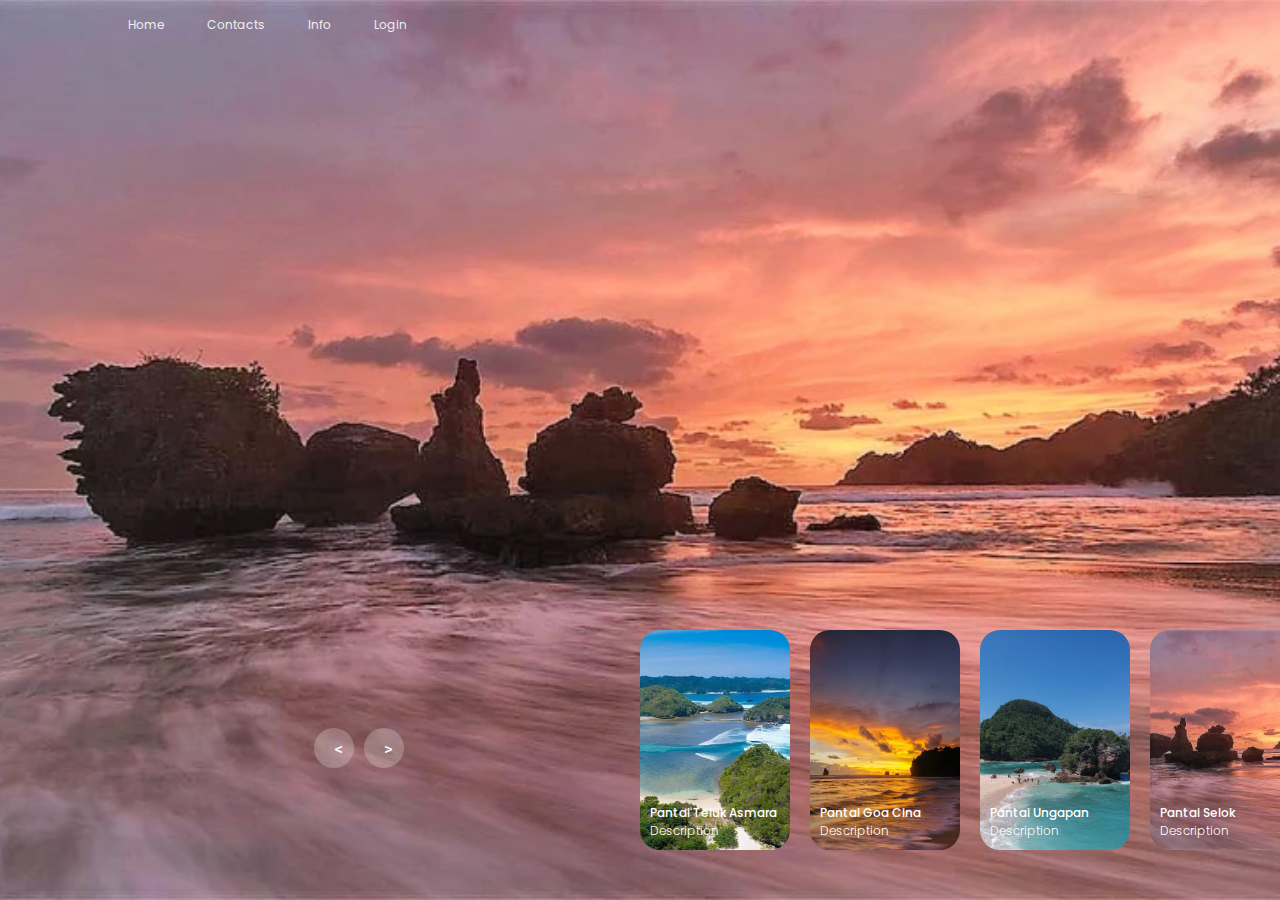
<file: index.html>
<!DOCTYPE html>
<html lang="en">
<head>
    <meta charset="UTF-8">
    <meta name="viewport" content="width=device-width, initial-scale=1.0">
    <title>Visit Malang</title>
    <link rel="stylesheet" href="style.css">
</head>
<body>
    <header>
        <nav>
            <a href="/index.html">Home</a>
            <a href="/contact.html">Contacts</a>
            <a href="/index.html">Info</a>
            <a href="/login.html">Login</a>
        </nav>
    </header>

    <!-- carousel -->
    <div class="carousel">
        <!-- list item -->
        <div class="list">
            <div class="item">
                <img src="image/web1.jpg">
                <div class="content">
                    <!-- <div class="author">ENTAH</div>
                    <div class="title">Pantai Selok</div> -->
                    <div class="topic">Pantai Selok</div>
                    <div class="des">
                        <!-- lorem 50 -->
                        Lorem ipsum dolor, sit amet consectetur adipisicing elit. Ut sequi, rem magnam nesciunt minima placeat, itaque eum neque officiis unde, eaque optio ratione aliquid assumenda facere ab et quasi ducimus aut doloribus non numquam. Explicabo, laboriosam nisi reprehenderit tempora at laborum natus unde. Ut, exercitationem eum aperiam illo illum laudantium?
                    </div>
                    <div class="buttons">
                        <button>
                            <a href="/login.html">SEE MORE</a>
                        </button>
                        <button>SUBSCRIBE</button>
                    </div>
                </div>
            </div>
            <div class="item">
                <img src="image/web2.jpeg">
                <div class="content">
                    <!-- <div class="author">ENTAH</div>
                    <div class="title">DESIGN SLIDER</div> -->
                    <div class="topic">Pantai Teluk Asmara</div>
                    <div class="des">
                        Lorem ipsum dolor, sit amet consectetur adipisicing elit. Ut sequi, rem magnam nesciunt minima placeat, itaque eum neque officiis unde, eaque optio ratione aliquid assumenda facere ab et quasi ducimus aut doloribus non numquam. Explicabo, laboriosam nisi reprehenderit tempora at laborum natus unde. Ut, exercitationem eum aperiam illo illum laudantium?
                    </div>
                    <div class="buttons">
                        <button>
                            <a href="/login.html">SEE MORE</a>
                        </button>
                        <button>SUBSCRIBE</button>
                    </div>
                </div>
            </div>
            <div class="item">
                <img src="image/web3.jpeg">
                <div class="content">
                    <!-- <div class="author">ENTAH</div>
                    <div class="title">DESIGN SLIDER</div> -->
                    <div class="topic">Pantai Goa Cina</div>
                    <div class="des">
                        Lorem ipsum dolor, sit amet consectetur adipisicing elit. Ut sequi, rem magnam nesciunt minima placeat, itaque eum neque officiis unde, eaque optio ratione aliquid assumenda facere ab et quasi ducimus aut doloribus non numquam. Explicabo, laboriosam nisi reprehenderit tempora at laborum natus unde. Ut, exercitationem eum aperiam illo illum laudantium?
                    </div>
                    <div class="buttons">
                        <button>
                            <a href="/login.html">SEE MORE</a>
                        </button>
                        <button>SUBSCRIBE</button>
                    </div>
                </div>
            </div>
            <div class="item">
                <img src="image/web4.jpeg">
                <div class="content">
                    <!-- <div class="author">ENTAH</div>
                    <div class="title">DESIGN SLIDER</div> -->
                    <div class="topic">Pantai Ungapan</div>
                    <div class="des">
                        Lorem ipsum dolor, sit amet consectetur adipisicing elit. Ut sequi, rem magnam nesciunt minima placeat, itaque eum neque officiis unde, eaque optio ratione aliquid assumenda facere ab et quasi ducimus aut doloribus non numquam. Explicabo, laboriosam nisi reprehenderit tempora at laborum natus unde. Ut, exercitationem eum aperiam illo illum laudantium?
                    </div>
                    <div class="buttons">
                        <button>
                            <a href="/login.html">SEE MORE</a>
                        </button>
                        <button>SUBSCRIBE</button>
                    </div>
                </div>
            </div>
        </div>
        <!-- list thumnail -->
        <div class="thumbnail">
            <div class="item">
                <img src="image/web1.jpg">
                <div class="content">
                    <div class="title">
                        Pantai Selok
                    </div>
                    <div class="description">
                        Description
                    </div>
                </div>
            </div>
            <div class="item">
                <img src="image/web2.jpeg">
                <div class="content">
                    <div class="title">
                        Pantai Teluk Asmara
                    </div>
                    <div class="description">
                        Description
                    </div>
                </div>
            </div>
            <div class="item">
                <img src="image/web3.jpeg">
                <div class="content">
                    <div class="title">
                        Pantai Goa Cina
                    </div>
                    <div class="description">
                        Description
                    </div>
                </div>
            </div>
            <div class="item">
                <img src="image/web4.jpeg">
                <div class="content">
                    <div class="title">
                        Pantai Ungapan
                    </div>
                    <div class="description">
                        Description
                    </div>
                </div>
            </div>
        </div>
        <!-- next prev -->

        <div class="arrows">
            <button id="prev"><</button>
            <button id="next">></button>
        </div>
        <!-- time running -->
        <div class="time"></div>
    </div>

    <script src="app.js"></script>
</body>
</html>
</file>
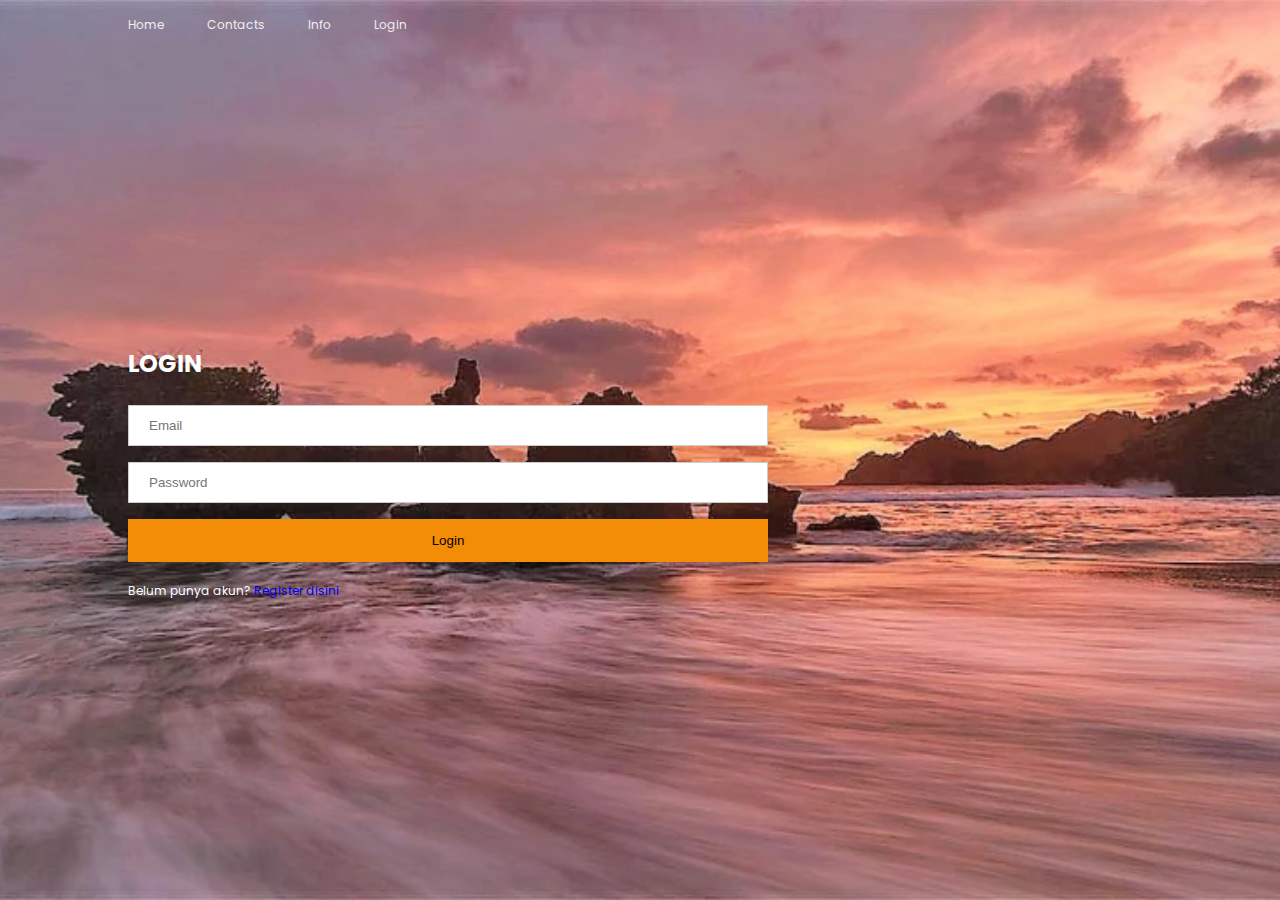
<file: login.html>
<!DOCTYPE html>
<html lang="en">

<head>
    <meta charset="UTF-8">
    <meta name="viewport" content="width=device-width, initial-scale=1.0">
    <title>Visit Malang</title>
    <link rel="stylesheet" href="style.css">
</head>

<body>
    <header>
        <nav>
            <a href="/index.html">Home</a>
            <a href="/contact.html">Contacts</a>
            <a href="/index.html">Info</a>
            <a href="/login.html">Login</a>
        </nav>
    </header>

    <!-- log 2-->
    <div class="carousel">
        <div class="list">
            <div class="item">
                <img src="image/web1.jpg">
                <div class="content">
                    <div class="topic">Welcome</div>
                    <div class="des">
                        Lorem ipsum dolor, sit amet consectetur adipisicing elit. Ut sequi, rem magnam nesciunt minima placeat, itaque eum neque officiis unde, eaque optio ratione aliquid assumenda facere ab et quasi ducimus aut doloribus non numquam. Explicabo, laboriosam nisi
                        reprehenderit tempora at laborum natus unde. Ut, exercitationem eum aperiam illo illum laudantium?
                    </div>
                    <div class="button">
                        <div class="input">
                            <h1>LOGIN</h1>
                            <form action="login.php" method="POST">
                                <div class="box-input">
                                    <i class="fas fa-envelope-open-text"></i>
                                    <input type="text" name="email" placeholder="Email">
                                </div>
                                <div class="box-input">
                                    <i class="fas fa-lock"></i>
                                    <input type="password" name="password" placeholder="Password">
                                </div>
                                <a href="/index.html">
                                    <button type="submit" name="login" class="btn-input">Login</button>
                                </a>
                                <div class="bottom">
                                    <p>Belum punya akun?
                                        <a href="/register.html">Register disini</a>
                                    </p>
                                </div>
                            </form>
                        </div>
                    </div>
                </div>
            </div>
        </div>
    </div>
    </div>
    <script src="app.js"></script>
</body>

</html>
</file>
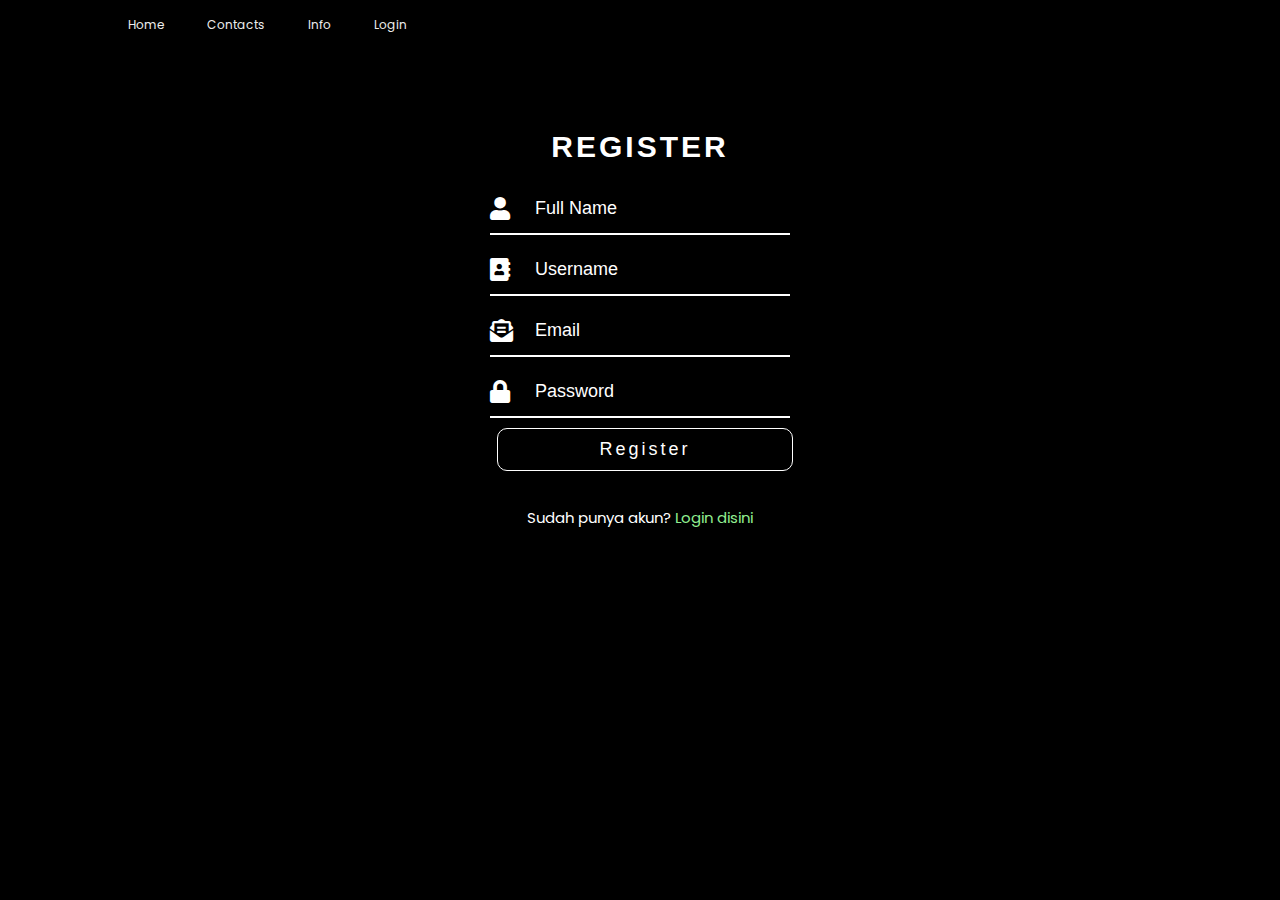
<file: register.html>
<!DOCTYPE html>
<html lang="en">

<head>
    <meta charset="UTF-8">
    <meta http-equiv="X-UA-Compatible" content="IE=edge">
    <meta name="viewport" content="width=device-width, initial-scale=1.0">
    <link rel="stylesheet" href="styler.css" media="screen" title="no title">
    <link rel="stylesheet" href="https://use.fontawesome.com/releases/v5.6.3/css/all.css">
    <title>Register Page</title>
</head>

<body>
    <header>
        <nav>
            <a href="/index.html">Home</a>
            <a href="/contact.html">Contacts</a>
            <a href="/index.html">Info</a>
            <a href="/login.html">Login</a>
        </nav>
    </header>

    <div class="input">
        <h1>REGISTER</h1>
        <form action="\Slider\register.php" method="POST">
            <div class="box-input">
                <i class="fas fa-user"></i>
                <input type="text" name="fullname" placeholder="Full Name">
            </div>
            <div class="box-input">
                <i class="fas fa-address-book"></i>
                <input type="text" name="username" placeholder="Username">
            </div>
            <div class="box-input">
                <i class="fas fa-envelope-open-text"></i>
                <input type="text" name="email" placeholder="Email">
            </div>
            <div class="box-input">
                <i class="fas fa-lock"></i>
                <input type="password" name="password" placeholder="Password">
            </div>
            <a href="/slider/register.html">
                <button type="submit" name="register" class="btn-input">Register</button>
            </a>
            <div class="bottom">
                <p>Sudah punya akun?
                    <a href="/login.html">Login disini</a>
                </p>
            </div>
        </form>
    </div>
</body>

</html>
</file>
<file: style.css>
@import url('https://fonts.googleapis.com/css2?family=Poppins:ital,wght@0,100;0,200;0,300;0,400;0,500;0,600;0,700;0,800;0,900;1,100;1,200;1,300;1,400;1,500;1,600;1,700;1,800;1,900&display=swap');
        body {
            margin: 0;
            background-color: #000;
            color: #eee;
            font-family: Poppins;
            font-size: 12px;
        }
        
        a {
            text-decoration: none;
        }
        
        header {
            width: 1140px;
            max-width: 80%;
            margin: auto;
            height: 50px;
            display: flex;
            align-items: center;
            position: relative;
            z-index: 100;
        }
        
        header a {
            color: #eee;
            margin-right: 40px;
        }
        /* carousel */
        
        .carousel {
            height: 100vh;
            margin-top: -50px;
            width: 100vw;
            overflow: hidden;
            position: relative;
        }
        
        .carousel .list .item {
            width: 100%;
            height: 100%;
            position: absolute;
            inset: 0 0 0 0;
        }
        
        .carousel .list .item img {
            width: 100%;
            height: 100%;
            object-fit: cover;
        }
        
        .carousel .list .item .content {
            position: absolute;
            top: 20%;
            width: 1140px;
            max-width: 80%;
            left: 50%;
            transform: translateX(-50%);
            padding-right: 30%;
            box-sizing: border-box;
            color: #fff;
            text-shadow: 0 5px 10px #0004;
        }
        
        .carousel .list .item .author {
            font-weight: bold;
            letter-spacing: 10px;
        }
        
        .carousel .list .item .title,
        .carousel .list .item .topic {
            font-size: 5em;
            font-weight: bold;
            line-height: 1.3em;
        }
        
        .carousel .list .item .topic {
            color: #f1683a;
        }
        
        .carousel .list .item .buttons {
            display: grid;
            grid-template-columns: repeat(2, 130px);
            grid-template-rows: 80px;
            gap: 5px;
            margin-top: 20px;
        }
        
        .carousel .list .item .buttons button {
            border: none;
            background-color: #eee;
            letter-spacing: 3px;
            font-family: Poppins;
            font-weight: 500;
        }
        
        .carousel .list .item .buttons button:nth-child(2) {
            background-color: transparent;
            border: 1px solid #fff;
            color: #eee;
        }
        /* thumbail */
        
        .thumbnail {
            position: absolute;
            bottom: 50px;
            left: 50%;
            width: max-content;
            z-index: 100;
            display: flex;
            gap: 20px;
        }
        
        .thumbnail .item {
            width: 150px;
            height: 220px;
            flex-shrink: 0;
            position: relative;
        }
        
        .thumbnail .item img {
            width: 100%;
            height: 100%;
            object-fit: cover;
            border-radius: 20px;
        }
        
        .thumbnail .item .content {
            color: #fff;
            position: absolute;
            bottom: 10px;
            left: 10px;
            right: 10px;
        }
        
        .thumbnail .item .content .title {
            font-weight: 500;
        }
        
        .thumbnail .item .content .description {
            font-weight: 300;
        }
        /* arrows */
        
        .arrows {
            position: absolute;
            top: 80%;
            right: 52%;
            z-index: 100;
            width: 300px;
            max-width: 30%;
            display: flex;
            gap: 10px;
            align-items: center;
        }
        
        .arrows button {
            width: 40px;
            height: 40px;
            border-radius: 50%;
            background-color: #eee4;
            border: none;
            color: #fff;
            font-family: monospace;
            font-weight: bold;
            transition: .5s;
        }
        
        .arrows button:hover {
            background-color: #fff;
            color: #000;
        }
        /* animation */
        
        .carousel .list .item:nth-child(1) {
            z-index: 1;
        }
        /* animation text in first item */
        
        .carousel .list .item:nth-child(1) .content .author,
        .carousel .list .item:nth-child(1) .content .title,
        .carousel .list .item:nth-child(1) .content .topic,
        .carousel .list .item:nth-child(1) .content .des,
        .carousel .list .item:nth-child(1) .content .buttons {
            transform: translateY(50px);
            filter: blur(20px);
            opacity: 0;
            animation: showContent .5s 1s linear 1 forwards;
        }
        
        @keyframes showContent {
            to {
                transform: translateY(0px);
                filter: blur(0px);
                opacity: 1;
            }
        }
        
        .carousel .list .item:nth-child(1) .content .title {
            animation-delay: 1.2s!important;
        }
        
        .carousel .list .item:nth-child(1) .content .topic {
            animation-delay: 1.4s!important;
        }
        
        .carousel .list .item:nth-child(1) .content .des {
            animation-delay: 1.6s!important;
        }
        
        .carousel .list .item:nth-child(1) .content .buttons {
            animation-delay: 1.8s!important;
        }
        /* create animation when next click */
        
        .carousel.next .list .item:nth-child(1) img {
            width: 150px;
            height: 220px;
            position: absolute;
            bottom: 50px;
            left: 50%;
            border-radius: 30px;
            animation: showImage .5s linear 1 forwards;
        }
        
        @keyframes showImage {
            to {
                bottom: 0;
                left: 0;
                width: 100%;
                height: 100%;
                border-radius: 0;
            }
        }
        
        .carousel.next .thumbnail .item:nth-last-child(1) {
            overflow: hidden;
            animation: showThumbnail .5s linear 1 forwards;
        }
        
        .carousel.prev .list .item img {
            z-index: 100;
        }
        
        @keyframes showThumbnail {
            from {
                width: 0;
                opacity: 0;
            }
        }
        
        .carousel.next .thumbnail {
            animation: effectNext .5s linear 1 forwards;
        }
        
        @keyframes effectNext {
            from {
                transform: translateX(150px);
            }
        }
        /* running time */
        
        .carousel .time {
            position: absolute;
            z-index: 1000;
            width: 0%;
            height: 3px;
            background-color: #f1683a;
            left: 0;
            top: 0;
        }
        
        .carousel.next .time,
        .carousel.prev .time {
            animation: runningTime 3s linear 1 forwards;
        }
        
        @keyframes runningTime {
            from {
                width: 100%
            }
            to {
                width: 0
            }
        }
        /* prev click */
        
        .carousel.prev .list .item:nth-child(2) {
            z-index: 2;
        }
        
        .carousel.prev .list .item:nth-child(2) img {
            animation: outFrame 0.5s linear 1 forwards;
            position: absolute;
            bottom: 0;
            left: 0;
        }
        
        @keyframes outFrame {
            to {
                width: 150px;
                height: 220px;
                bottom: 50px;
                left: 50%;
                border-radius: 20px;
            }
        }
        
        .carousel.prev .thumbnail .item:nth-child(1) {
            overflow: hidden;
            opacity: 0;
            animation: showThumbnail .5s linear 1 forwards;
        }
        
        .carousel.next .arrows button,
        .carousel.prev .arrows button {
            pointer-events: none;
        }
        
        .carousel.prev .list .item:nth-child(2) .content .author,
        .carousel.prev .list .item:nth-child(2) .content .title,
        .carousel.prev .list .item:nth-child(2) .content .topic,
        .carousel.prev .list .item:nth-child(2) .content .des,
        .carousel.prev .list .item:nth-child(2) .content .buttons {
            animation: contentOut 1.5s linear 1 forwards!important;
        }
        
        @keyframes contentOut {
            to {
                transform: translateY(-150px);
                filter: blur(20px);
                opacity: 0;
            }
        }
        
        @media screen and (max-width: 678px) {
            .carousel .list .item .content {
                padding-right: 0;
            }
            .carousel .list .item .content .title {
                font-size: 30px;
            }
        }
        /* log2 */
        /* Full-width input fields */
        
        input[type=text],
        input[type=password] {
            width: 100%;
            padding: 12px 20px;
            margin: 8px 0;
            display: inline-block;
            border: 1px solid #ccc;
            box-sizing: border-box;
        }
        /* Set a style for all button */
        
        button {
            background-color: #f38c06;
            color: rgb(7, 0, 0);
            padding: 14px 20px;
            margin: 8px 0;
            border: none;
            cursor: pointer;
            width: 100%;
        }
        
        button:hover {
            opacity: 0.8;
        }
        /* Extra styles for the cancel button */
        
        .cancelbtn {
            width: auto;
            padding: 10px 18px;
            background-color: #f44336;
        }
        /* Center the image and position the close button */
        
        .imglogin {
            text-align: center;
            margin: 24px 0 12px 0;
            position: relative;
        }
        
        img.avatar {
            width: 40%;
            border-radius: 50%;
        }
        
        .login {
            padding: 16px;
        }
        
        span.psw {
            float: right;
            padding-top: 16px;
        }
        /* The Modal (background) */
        
        .modal {
            display: none;
            /* Hidden by default */
            position: fixed;
            /* Stay in place */
            z-index: 1;
            /* Sit on top */
            left: 0;
            top: 0;
            width: 100%;
            /* Full width */
            height: 100%;
            /* Full height */
            overflow: auto;
            /* Enable scroll if needed */
            background-color: rgb(0, 0, 0);
            /* Fallback color */
            background-color: rgba(0, 0, 0, 0.4);
            /* Black w/ opacity */
            padding-top: 60px;
        }
        /* Modal Content/Box */
        
        .modal-content {
            background-color: #000000;
            margin: 5% auto 15% auto;
            /* 5% from the top, 15% from the bottom and centered */
            border: 1px solid #888;
            width: 80%;
            /* Could be more or less, depending on screen size */
        }
        /* The Close Button (x) */
        
        .close {
            position: absolute;
            right: 25px;
            top: 0;
            color: #000;
            font-size: 35px;
            font-weight: bold;
        }
        
        .close:hover,
        .close:focus {
            color: red;
            cursor: pointer;
        }
        /* Add Zoom Animation */
        
        .animate {
            -webkit-animation: animatezoom 0.6s;
            animation: animatezoom 0.6s
        }
        
        @-webkit-keyframes animatezoom {
            from {
                -webkit-transform: scale(0)
            }
            to {
                -webkit-transform: scale(1)
            }
        }
        
        @keyframes animatezoom {
            from {
                transform: scale(0)
            }
            to {
                transform: scale(1)
            }
        }
        /* Change styles for span and cancel button on extra small screens */
        
        @media screen and (max-width: 300px) {
            span.psw {
                display: block;
                float: none;
            }
            .cancelbtn {
                width: 100%;
            }
            body {
                font-family: Arial, Helvetica, sans-serif;
            }
            * {
                box-sizing: border-box;
            }
            /* style the container */
            .container {
                position: relative;
                border-radius: 5px;
                background-color: #f2f2f2;
                padding: 20px 0 30px 0;
            }
            /* style inputs and link buttons */
            input,
            .btn {
                width: 100%;
                padding: 12px;
                border: none;
                border-radius: 4px;
                margin: 5px 0;
                opacity: 0.85;
                display: inline-block;
                font-size: 17px;
                line-height: 20px;
                text-decoration: none;
                /* remove underline from anchors */
            }
            input:hover,
            .btn:hover {
                opacity: 1;
            }
            /* add appropriate colors to fb, twitter and google buttons */
            .fb {
                background-color: #3B5998;
                color: white;
            }
            .twitter {
                background-color: #55ACEE;
                color: white;
            }
            .google {
                background-color: #dd4b39;
                color: white;
            }
            /* style the submit button */
            input[type=submit] {
                background-color: #04AA6D;
                color: white;
                cursor: pointer;
            }
            input[type=submit]:hover {
                background-color: #45a049;
            }
            /* Two-column layout */
            .col {
                float: left;
                width: 50%;
                margin: auto;
                padding: 0 50px;
                margin-top: 6px;
            }
            /* Clear floats after the columns */
            .row:after {
                content: "";
                display: table;
                clear: both;
            }
            /* vertical line */
            .vl {
                position: absolute;
                left: 50%;
                transform: translate(-50%);
                border: 2px solid #ddd;
                height: 175px;
            }
            /* text inside the vertical line */
            .vl-innertext {
                position: absolute;
                top: 50%;
                transform: translate(-50%, -50%);
                background-color: #f1f1f1;
                border: 1px solid #ccc;
                border-radius: 50%;
                padding: 8px 10px;
            }
            /* hide some text on medium and large screens */
            .hide-md-lg {
                display: none;
            }
            /* bottom container */
            .bottom-container {
                text-align: center;
                background-color: #666;
                border-radius: 0px 0px 4px 4px;
            }
            /* Responsive layout - when the screen is less than 650px wide, make the two columns stack on top of each other instead of next to each other */
            @media screen and (max-width: 650px) {
                .col {
                    width: 100%;
                    margin-top: 0;
                }
                /* hide the vertical line */
                .vl {
                    display: none;
                }
                /* show the hidden text on small screens */
                .hide-md-lg {
                    display: block;
                    text-align: center;
                }
            }
            /* 22
    body {
  font-family: Arial, Helvetica, sans-serif;
}

* {
  box-sizing: border-box;
}

/* style the container */
            .container {
                position: relative;
                border-radius: 5px;
                background-color: #f2f2f2;
                padding: 20px 0 30px 0;
            }
            /* style inputs and link buttons */
            input,
            .btn {
                width: 100%;
                padding: 12px;
                border: none;
                border-radius: 4px;
                margin: 5px 0;
                opacity: 0.85;
                display: inline-block;
                font-size: 17px;
                line-height: 20px;
                text-decoration: none;
                /* remove underline from anchors */
            }
            input:hover,
            .btn:hover {
                opacity: 1;
            }
            /* add appropriate colors to fb, twitter and google buttons */
            .fb {
                background-color: #3B5998;
                color: white;
            }
            .twitter {
                background-color: #55ACEE;
                color: white;
            }
            .google {
                background-color: #dd4b39;
                color: white;
            }
            /* style the submit button */
            input[type=submit] {
                background-color: #04AA6D;
                color: white;
                cursor: pointer;
            }
            input[type=submit]:hover {
                background-color: #45a049;
            }
            /* Two-column layout */
            .col {
                float: left;
                width: 50%;
                margin: auto;
                padding: 0 50px;
                margin-top: 6px;
            }
            /* Clear floats after the columns */
            .row:after {
                content: "";
                display: table;
                clear: both;
            }
            /* vertical line */
            .vl {
                position: absolute;
                left: 50%;
                transform: translate(-50%);
                border: 2px solid #ddd;
                height: 175px;
            }
            /* text inside the vertical line */
            .vl-innertext {
                position: absolute;
                top: 50%;
                transform: translate(-50%, -50%);
                background-color: #f1f1f1;
                border: 1px solid #ccc;
                border-radius: 50%;
                padding: 8px 10px;
            }
            /* hide some text on medium and large screens */
            .hide-md-lg {
                display: none;
            }
            /* bottom container */
            .bottom-container {
                text-align: center;
                background-color: #666;
                border-radius: 0px 0px 4px 4px;
            }
            /* Responsive layout - when the screen is less than 650px wide, make the two columns stack on top of each other instead of next to each other */
            @media screen and (max-width: 650px) {
                .col {
                    width: 100%;
                    margin-top: 0;
                }
                /* hide the vertical line */
                .vl {
                    display: none;
                }
                /* show the hidden text on small screens */
                .hide-md-lg {
                    display: block;
                    text-align: center;
                }
            }
        }
</file>
<file: styler.css>
@import url('https://fonts.googleapis.com/css2?family=Poppins:ital,wght@0,100;0,200;0,300;0,400;0,500;0,600;0,700;0,800;0,900;1,100;1,200;1,300;1,400;1,500;1,600;1,700;1,800;1,900&display=swap');
body {
    margin: 0;
    background-color: #000;
    color: #eee;
    font-family: Poppins;
    font-size: 12px;
}

a {
    text-decoration: none;
}

header {
    width: 1140px;
    max-width: 80%;
    margin: auto;
    height: 50px;
    display: flex;
    align-items: center;
    position: relative;
    z-index: 100;
}

header a {
    color: #eee;
    margin-right: 40px;
}


/* carousel */

.carousel {
    height: calc(100vh - 50px);
    width: 100vw;
    overflow: hidden;
    position: relative;
}

.carousel .list .item {
    width: 100%;
    height: 100%;
    position: absolute;
    inset: 0 0 0 0;
}

.carousel .list .item img {
    width: 100%;
    height: 100%;
    object-fit: cover;
}

.carousel .list .item .content {
    position: absolute;
    top: 20%;
    width: 1140px;
    max-width: 80%;
    left: 50%;
    transform: translateX(-50%);
    padding-right: 30%;
    box-sizing: border-box;
    color: #fff;
    text-shadow: 0 5px 10px #0004;
}

.carousel .list .item .author {
    font-weight: bold;
    letter-spacing: 10px;
}

.carousel .list .item .title,
.carousel .list .item .topic {
    font-size: 5em;
    font-weight: bold;
    line-height: 1.3em;
}

.carousel .list .item .topic {
    color: #f1683a;
}

.carousel .list .item .buttons {
    display: grid;
    grid-template-columns: repeat(2, 130px);
    grid-template-rows: 80px;
    gap: 5px;
    margin-top: 20px;
}

.carousel .list .item .buttons button {
    border: none;
    background-color: #eee;
    letter-spacing: 3px;
    font-family: Poppins;
    font-weight: 500;
}

.carousel .list .item .buttons button:nth-child(2) {
    background-color: transparent;
    border: 1px solid #fff;
    color: #eee;
}


/* thumbail */

.thumbnail {
    position: absolute;
    bottom: 50px;
    left: 50%;
    width: max-content;
    z-index: 100;
    display: flex;
    gap: 20px;
}

.thumbnail .item {
    width: 150px;
    height: 220px;
    flex-shrink: 0;
    position: relative;
}

.thumbnail .item img {
    width: 100%;
    height: 100%;
    object-fit: cover;
    border-radius: 20px;
}

.thumbnail .item .content {
    color: #fff;
    position: absolute;
    bottom: 10px;
    left: 10px;
    right: 10px;
}

.thumbnail .item .content .title {
    font-weight: 500;
}

.thumbnail .item .content .description {
    font-weight: 300;
}


/* arrows */

.arrows {
    position: absolute;
    top: 80%;
    right: 52%;
    z-index: 100;
    width: 300px;
    max-width: 30%;
    display: flex;
    gap: 10px;
    align-items: center;
}

.arrows button {
    width: 40px;
    height: 40px;
    border-radius: 50%;
    background-color: #eee4;
    border: none;
    color: #fff;
    font-family: monospace;
    font-weight: bold;
    transition: .5s;
}

arrows button:hover {
    background-color: #fff;
    color: #000;
}


/* animation */

.carousel .list .item:nth-child(1) {
    z-index: 1;
}


/* animation text in first item */

.carousel .list .item:nth-child(1) .content .author,
.carousel .list .item:nth-child(1) .content .title,
.carousel .list .item:nth-child(1) .content .topic,
.carousel .list .item:nth-child(1) .content .des,
.carousel .list .item:nth-child(1) .content .buttons {
    transform: translateY(50px);
    filter: blur(20px);
    opacity: 0;
    animation: showContent .5s 1s linear 1 forwards;
}

@keyframes showContent {
    to {
        transform: translateY(0px);
        filter: blur(0px);
        opacity: 1;
    }
}

.carousel .list .item:nth-child(1) .content .title {
    animation-delay: 1.2s!important;
}

.carousel .list .item:nth-child(1) .content .topic {
    animation-delay: 1.4s!important;
}

.carousel .list .item:nth-child(1) .content .des {
    animation-delay: 1.6s!important;
}

.carousel .list .item:nth-child(1) .content .buttons {
    animation-delay: 1.8s!important;
}


/* create animation when next click */

.carousel.next .list .item:nth-child(1) img {
    width: 150px;
    height: 220px;
    position: absolute;
    bottom: 50px;
    left: 50%;
    border-radius: 30px;
    animation: showImage .5s linear 1 forwards;
}

@keyframes showImage {
    to {
        bottom: 0;
        left: 0;
        width: 100%;
        height: 100%;
        border-radius: 0;
    }
}

.carousel.next .thumbnail .item:nth-last-child(1) {
    overflow: hidden;
    animation: showThumbnail .5s linear 1 forwards;
}

.carousel.prev .list .item img {
    z-index: 100;
}

@keyframes showThumbnail {
    from {
        width: 0;
        opacity: 0;
    }
}

.carousel.next .thumbnail {
    animation: effectNext .5s linear 1 forwards;
}

@keyframes effectNext {
    from {
        transform: translateX(150px);
    }
}


/* running time */

.carousel .time {
    position: absolute;
    z-index: 1000;
    width: 0%;
    height: 3px;
    background-color: #f1683a;
    left: 0;
    top: 0;
}

.carousel.next .time,
.carousel.prev .time {
    animation: runningTime 3s linear 1 forwards;
}

@keyframes runningTime {
    from {
        width: 100%
    }
    to {
        width: 0
    }
}


/* prev click */

.carousel.prev .list .item:nth-child(2) {
    z-index: 2;
}

.carousel.prev .list .item:nth-child(2) img {
    animation: outFrame 0.5s linear 1 forwards;
    position: absolute;
    bottom: 0;
    left: 0;
}

@keyframes outFrame {
    to {
        width: 150px;
        height: 220px;
        bottom: 50px;
        left: 50%;
        border-radius: 20px;
    }
}

.carousel.prev .thumbnail .item:nth-child(1) {
    overflow: hidden;
    opacity: 0;
    animation: showThumbnail .5s linear 1 forwards;
}

.carousel.next .arrows button,
.carousel.prev .arrows button {
    pointer-events: none;
}

.carousel.prev .list .item:nth-child(2) .content .author,
.carousel.prev .list .item:nth-child(2) .content .title,
.carousel.prev .list .item:nth-child(2) .content .topic,
.carousel.prev .list .item:nth-child(2) .content .des,
.carousel.prev .list .item:nth-child(2) .content .buttons {
    animation: contentOut 1.5s linear 1 forwards!important;
}

@keyframes contentOut {
    to {
        transform: translateY(-150px);
        filter: blur(20px);
        opacity: 0;
    }
}

@media screen and (max-width: 678px) {
    .carousel .list .item .content {
        padding-right: 0;
    }
    .carousel .list .item .content .title {
        font-size: 30px;
    }
}


/*input*/

.input {
    position: relative;
    transform: translateY(50px);
    background: transparent;
    padding: 50px;
    width: 320px;
    margin: auto;
    text-align: center;
}

.input h1 {
    color: white;
    font-size: 30px;
    font-family: sans-serif;
    letter-spacing: 3px;
    padding-top: 0;
    margin-top: -20px;
}

.box-input {
    display: flex;
    justify-content: space-between;
    margin: 10px;
    border-bottom: 2px solid white;
    padding: 8px 0;
}

.box-input i {
    font-size: 23px;
    color: white;
    padding: 5px 0;
}

.box-input input {
    width: 85%;
    padding: 5px 0;
    background: none;
    border: none;
    outline: none;
    color: white;
    font-size: 18px;
}

.box-input input::placeholder {
    color: white;
}

.btn-input .box-input input:hover {
    background: rgba(10, 10, 10, 0.5);
}

.btn-input {
    margin-left: 10px;
    margin-bottom: 20px;
    background: none;
    border: 1px solid white;
    width: 92.5%;
    padding: 10px;
    color: white;
    font-size: 18px;
    letter-spacing: 3px;
    cursor: pointer;
    transition: all .2s;
    border-radius: 10px;
}

.btn-input:hover {
    background: black
}

.bottom {
    margin-left: 10px;
    margin-right: 10px;
    margin-bottom: -20px;
}

.bottom p {
    color: white;
    font-size: 15px;
    text-decoration: none;
}

.bottom a {
    color: lightgreen;
    font-size: 15px;
    text-decoration: none;
}

.bottom a:hover {
    text-decoration: underline;
}
</file>
